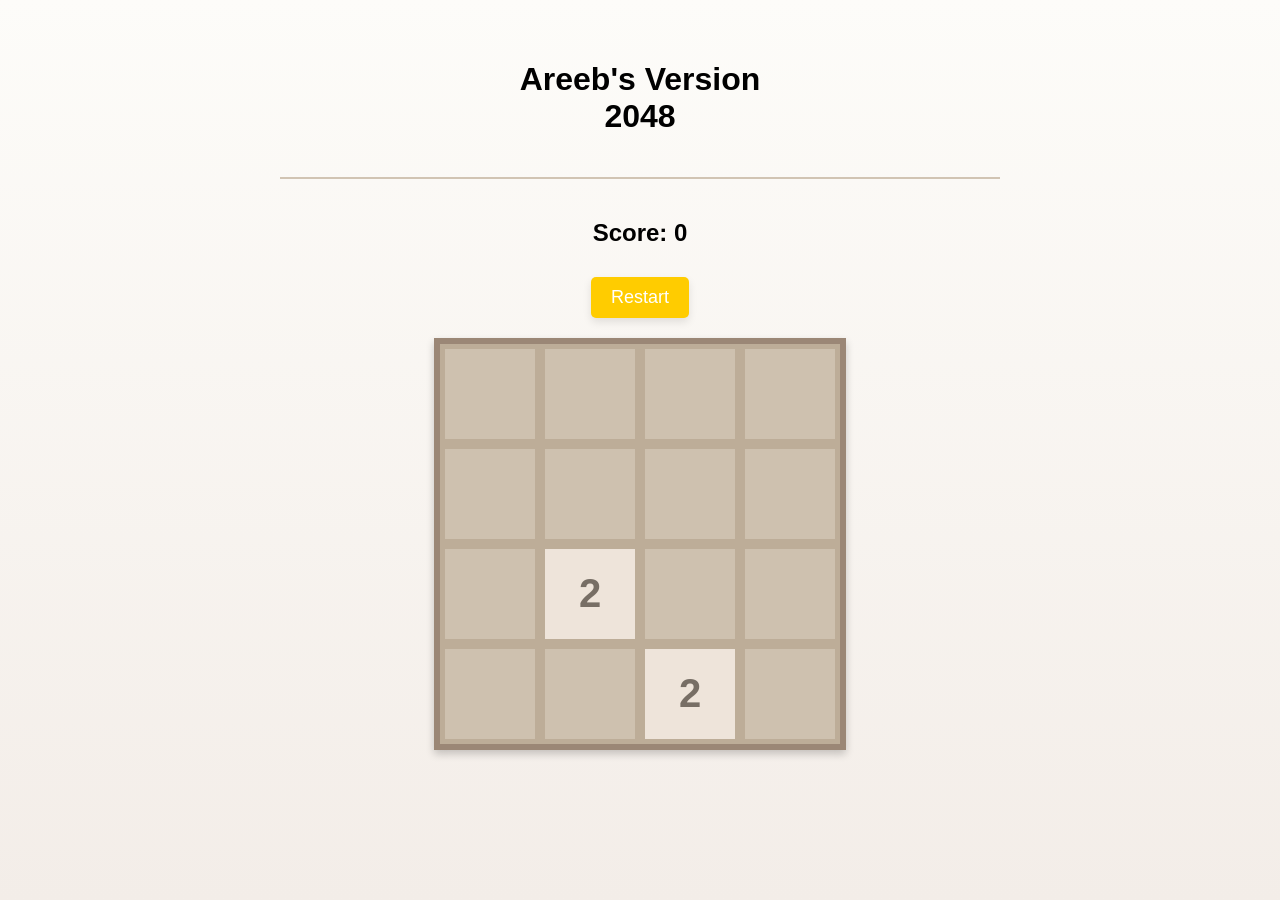
<file: index.html>
<!DOCTYPE html>
<html lang="en">
<head>
    <meta charset="UTF-8">
    <meta name="viewport" content="width=device-width, initial-scale=1.0">
    <title>2048 Enhanced</title>
    <link rel="stylesheet" href="2048.css">
    <script src="2048.js" defer></script>
</head>
<body>
    <h1>Areeb's Version<br>2048</h1>
    <hr>
    <h2>Score: <span id="score">0</span></h2>
    <button id="restart">Restart</button>
    <div id="board"></div>
</body>
</html>
</file>
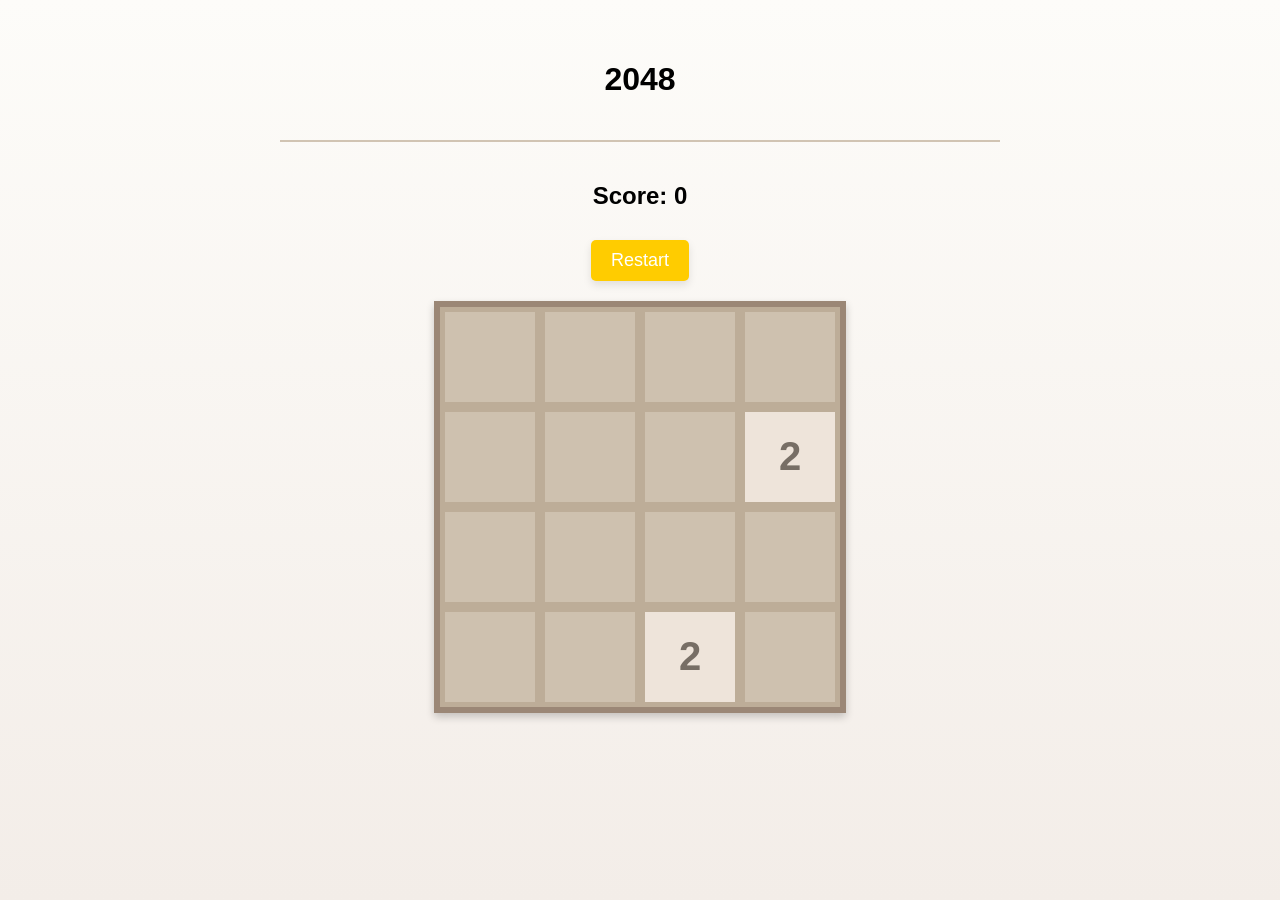
<file: 2048.html>
<!DOCTYPE html>
<html lang="en">
<head>
    <meta charset="UTF-8">
    <meta name="viewport" content="width=device-width, initial-scale=1.0">
    <title>2048 Enhanced</title>
    <link rel="stylesheet" href="2048.css">
    <script src="2048.js" defer></script>
</head>
<body>
    <h1>2048</h1>
    <hr>
    <h2>Score: <span id="score">0</span></h2>
    <button id="restart">Restart</button>
    <div id="board"></div>
</body>
</html>
</file>
<file: 2048.css>
html, body { 
    margin: 20px; 
    padding: 0; 
}

body {
    font-family: 'Roboto', sans-serif;
    text-align: center;
    background: linear-gradient(to bottom, #fdfcf9, #f3ede8); 
    background-repeat: no-repeat;
    background-attachment: fixed; 
    display: flex;
    flex-direction: column;
    justify-content: center; 
    align-items: center; 
}


hr {
    width: 60%;
    margin: 20px auto;
    border: none;
    border-top: 2px solid #d1c4b3;
}

#board {
    width: 400px;
    height: 400px;
    background-color: #bdad98;
    border: 6px solid #9b8776;
    margin: 20px auto;
    display: flex;
    flex-wrap: wrap;
    box-shadow: 0px 4px 8px rgba(0, 0, 0, 0.2);
}

.tile {
    width: 90px;
    height: 90px;
    margin: 5px;
    font-size: 40px;
    font-weight: bold;
    display: flex;
    justify-content: center;
    align-items: center;
    transition: transform 0.2s ease-in-out, background-color 0.3s;
    transform: scale(1);
    background-color: rgba(238, 228, 218, 0.35);
}

.tile.merged {
    animation: merge 0.2s;
}

@keyframes merge {
    0% {
        transform: scale(1.2);
    }
    100% {
        transform: scale(1);
    }
}

.tile.x2 { background-color: #eee4da; color: #776e65; }
.tile.x4 { background-color: #ede0c8; color: #776e65; }
.tile.x8 { background-color: #f2b179; color: #f9f6f2; }
.tile.x16 { background-color: #f59563; color: #f9f6f2; }
.tile.x32 { background-color: #f67c5f; color: #f9f6f2; }
.tile.x64 { background-color: #f65e3b; color: #f9f6f2; }
.tile.x128 { background-color: #edcf72; color: #f9f6f2; }
.tile.x256 { background-color: #edcc61; color: #f9f6f2; }
.tile.x512 { background-color: #edc850; color: #f9f6f2; }
.tile.x1024 { background-color: #edc53f; color: #f9f6f2; }
.tile.x2048 { background-color: #edc22e; color: white; }

button {
    background: #ffcc00;
    color: #fff;
    border: none;
    padding: 10px 20px;
    font-size: 18px;
    cursor: pointer;
    border-radius: 5px;
    margin-top: 10px;
    box-shadow: 0px 4px 8px rgba(0, 0, 0, 0.1);
}

button:hover {
    background: #e6b800;
}
</file>
